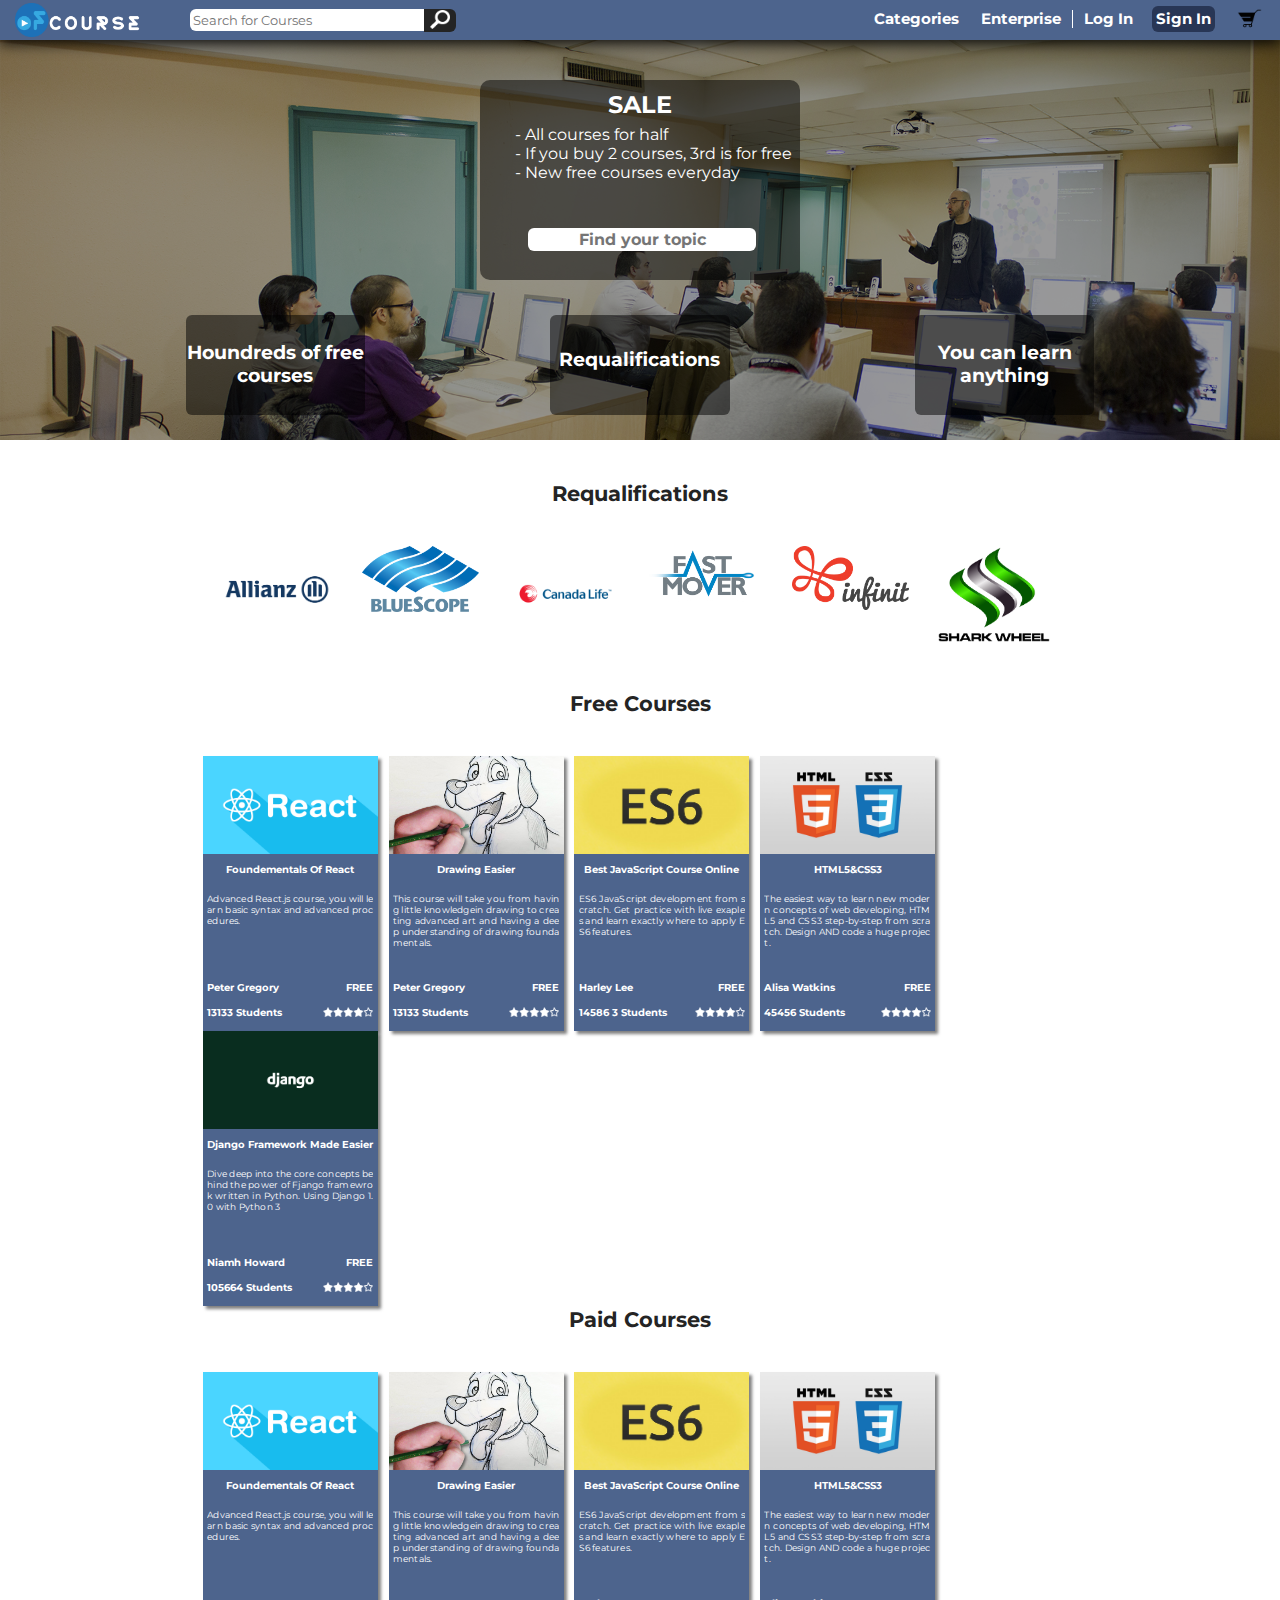
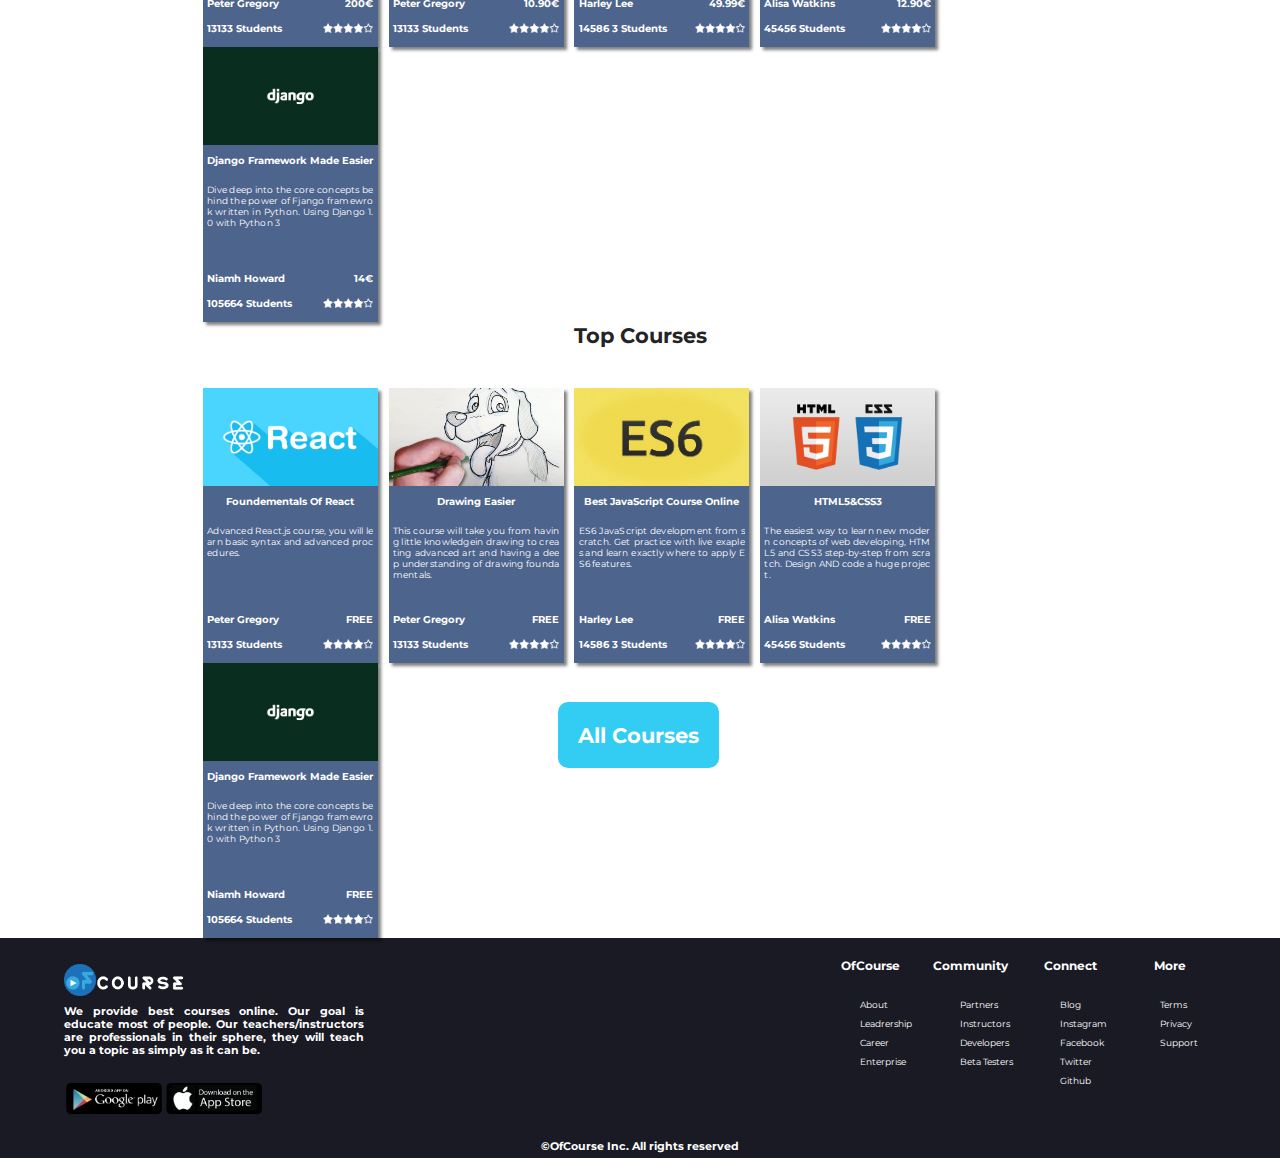
<file: index.html>
<!DOCTYPE html>
<html>
<head>
	<meta charset="utf-8">
	<meta http-equiv="X-UA-Compatible" content="IE=edge">
	<meta name="author" content="Pavol Halás">
	<title>OfCourse</title>
	<link href="https://fonts.googleapis.com/css?family=Montserrat:400,700&amp;subset=latin-ext" rel="stylesheet"> 
	<link rel="stylesheet" href="style.css">
	<link rel="icon" sizes="128x128" href="favicon.png">
</head>
<body>

	<div class="container">
		
		<nav>
			<img class="logo-top" src="logo.png" width="125" height="34" alt="Logo-top">

			<div class="search-bar">
				<input type="text" placeholder="Search for Courses">
				
				<button id="search" onclick=""> <img src="img/magnifying-glass.png" width="20px" alt="Search icon"> </button> 
				
			</div>

			<div class="login">
				<ul>
					<li style="margin-top: 6px; margin-right: 15px;"> <a href="#"> <img src="img/cart.png" width="25px" alt="Shopping cart"> </a> </li>
					<li> <a href="#"><span class="sign-in">Sign In </span> </a> </li>
					<li> <a href="#"> Log In </a> </li>
					<li> <a href="#"> Enterprise </a> </li>
					<li> <a href="categories.html"> Categories </a> </li>
				</ul>
			</div>		
		</nav>

		<div class="background-wrapper">
			<div class="sale">
				<p>SALE</p>
				<ul>
					<li>All courses for half</li>
					<li>If you buy 2 courses, 3rd is for free</li>
					<li>New free courses everyday</li>
				</ul>
				<input type="text" placeholder="Find your topic">
			</div>

			<div class="advertisement">
				<div class="ad">
					<p>Houndreds of free courses</p>
				</div>

				<div class="ad">
					<p style="margin-top: 33px;">Requalifications</p>
				</div>

				<div class="ad">
					<p>You can learn anything</p>
				</div>
			</div>
		</div>

		<section>
		
			<div class="requalifications">
				<h1>Requalifications</h1>
				<img src="companies/allianz.png" alt="allianz">
				<img src="companies/bluescope.png" alt="bluescope">
				<img src="companies/canada.png" alt="canada life">
				<img src="companies/fastmover.png" alt="fast mover">
				<img src="companies/infitnit.png" alt="infinit">
				<img src="companies/shark.png" alt="shark wheel">
			</div>

			<div class="free-courses">
				<h1>Free Courses</h1>
				<div class="box">
					<img src="img/courses/react-logo.png" alt="react-logo">
					<h6>Foundementals of React</h6>
					<p>Advanced React.js course, you will learn basic syntax and advanced procedures.</p>
					<div class="atributes">
						<h6 style="float:left; width: 60%; text-align: left;">Peter Gregory</h6>
						<h6 style="float:right; width: 40%; text-align: right;">FREE</h6>
						<h6 style=" position: relative; display: inline; left: 0;  text-align: left; clear:both; ">13133 students</h6>
						<img src="img/hviezdy.png" alt="Hviezdičky, čo sa majú generovať podľa toho, ako užívateľ ohodntí kurz, ale ja som lenivý a kopnem tam len obrázok a budem sa hrať, že sa kurz užívateľovi páčil.">
						
					</div>
				</div>
				
				<div class="box">
					<img src="img/courses/drawing-logo.jpg" alt="react-logo">
					<h6>Drawing easier</h6>
					<p>This course will take you from having little knowledgein drawing to creating advanced art and having a deep understanding of drawing foundamentals.</p>
					<div class="atributes">
						<h6 style="float:left; width: 60%; text-align: left;">Peter Gregory</h6>
						<h6 style="float:right; width: 40%; text-align: right;">FREE</h6>
						<h6 style=" position: relative; display: inline; left: 0;   text-align: left; clear:both; ">13133 students</h6>
						<img src="img/hviezdy.png" alt="Hviezdičky, čo sa majú generovať podľa toho, ako užívateľ ohodntí kurz, ale ja som lenivý a kopnem tam len obrázok a budem sa hrať, že sa kurz užívateľovi páčil.">
						
					</div>

				</div>

				<div class="box">
					<img src="img/courses/es6-logo.jpg" alt="react-logo">
					<h6>Best JavaScript course online</h6>
					<p>ES6 JavaScript development from scratch. Get practice with live exaples and learn exactly where to apply ES6 features.</p>
					<div class="atributes">
						<h6 style="float:left; width: 60%; text-align: left;">Harley Lee</h6>
						<h6 style="float:right; width: 40%; text-align: right;">FREE</h6>
						<h6 style=" position: relative; display: inline; left: 0; text-align: left; clear:both; ">14586 3 students</h6>
						<img src="img/hviezdy.png" alt="Hviezdičky, čo sa majú generovať podľa toho, ako užívateľ ohodntí kurz, ale ja som lenivý a kopnem tam len obrázok a budem sa hrať, že sa kurz užívateľovi páčil.">
						
					</div>

				</div>

				<div class="box">
					<img src="img/courses/html-css-logo.jpg" alt="react-logo">
					<h6>HTML5&CSS3</h6> 
					<p>The easiest way to learn new modern concepts of web developing, HTML5 and CSS3 step-by-step from scratch. Design AND code a huge project.</p>
					<div class="atributes">
						<h6 style="float:left; width: 60%; text-align: left;">Alisa Watkins</h6>
						<h6 style="float:right; width: 40%; text-align: right;">FREE</h6>
						<h6 style=" position: relative; display: inline; left: 0; text-align: left; clear:both; ">45456 students</h6>
						<img src="img/hviezdy.png" alt="Hviezdičky, čo sa majú generovať podľa toho, ako užívateľ ohodntí kurz, ale ja som lenivý a kopnem tam len obrázok a budem sa hrať, že sa kurz užívateľovi páčil.">
						
					</div>

				</div>

				<div class="box">
					<img src="img/courses/django-logo.jpg" alt="react-logo">
					<h6>Django Framework made easier</h6>
					<p>Dive deep into the core concepts behind the power of Fjango framewrok written in Python. Using Django 1.0 with Python 3</p>
					<div class="atributes">
						<h6 style="float:left; width: 60%; text-align: left;">Niamh Howard</h6>
						<h6 style="float:right; width: 40%; text-align: right;">FREE</h6>
						<h6 style=" position: relative; display: inline; left: 0;  text-align: left; clear:both; ">105664 students</h6>
						<img src="img/hviezdy.png" alt="Hviezdičky, čo sa majú generovať podľa toho, ako užívateľ ohodntí kurz, ale ja som lenivý a kopnem tam len obrázok a budem sa hrať že sa kurz užívateľovi páčil.">
						
					</div>

				</div>
				
			</div>

			<div class="paid-courses">
				<h1>Paid Courses</h1>
				<div class="box">
					<img src="img/courses/react-logo.png" alt="react-logo">
					<h6>Foundementals of React</h6>
					<p>Advanced React.js course, you will learn basic syntax and advanced procedures.</p>
					<div class="atributes">
						<h6 style="float:left; width: 60%; text-align: left;">Peter Gregory</h6>
						<h6 style="float:right; width: 40%; text-align: right;">200€</h6>
						<h6 style=" position: relative; display: inline; left: 0; text-align: left; clear:both; ">13133 students</h6>
						<img src="img/hviezdy.png" alt="Hviezdičky, čo sa majú generovať podľa toho, ako užívateľ ohodntí kurz, ale ja som lenivý a kopnem tam len obrázok a budem sa hrať, že sa kurz užívateľovi páčil.">
						
					</div>
				</div>
				
				<div class="box">
					<img src="img/courses/drawing-logo.jpg" alt="react-logo">
					<h6>Drawing easier</h6>
					<p>This course will take you from having little knowledgein drawing to creating advanced art and having a deep understanding of drawing foundamentals.</p>
					<div class="atributes">
						<h6 style="float:left; width: 60%; text-align: left;">Peter Gregory</h6>
						<h6 style="float:right; width: 40%; text-align: right;">10.90€</h6>
						<h6 style=" position: relative; display: inline; left: 0;  text-align: left; clear:both; ">13133 students</h6>
						<img src="img/hviezdy.png" alt="Hviezdičky, čo sa majú generovať podľa toho, ako užívateľ ohodntí kurz, ale ja som lenivý a kopnem tam len obrázok a budem sa hrať, že sa kurz užívateľovi páčil.">
						
					</div>

				</div>

				<div class="box">
					<img src="img/courses/es6-logo.jpg" alt="react-logo">
					<h6>Best JavaScript course online</h6>
					<p>ES6 JavaScript development from scratch. Get practice with live exaples and learn exactly where to apply ES6 features.</p>
					<div class="atributes">
						<h6 style="float:left; width: 60%; text-align: left;">Harley Lee</h6>
						<h6 style="float:right; width: 40%; text-align: right;">49.99€</h6>
						<h6 style=" position: relative; display: inline; left: 0; text-align: left; clear:both; ">14586 3 students</h6>
						<img src="img/hviezdy.png" alt="Hviezdičky, čo sa majú generovať podľa toho, ako užívateľ ohodntí kurz, ale ja som lenivý a kopnem tam len obrázok a budem sa hrať, že sa kurz užívateľovi páčil.">
						
					</div>

				</div>

				<div class="box">
					<img src="img/courses/html-css-logo.jpg" alt="react-logo">
					<h6>HTML5&CSS3</h6> 
					<p>The easiest way to learn new modern concepts of web developing, HTML5 and CSS3 step-by-step from scratch. Design AND code a huge project.</p>
					<div class="atributes">
						<h6 style="float:left; width: 60%; text-align: left;">Alisa Watkins</h6>
						<h6 style="float:right; width: 40%; text-align: right;">12.90€</h6>
						<h6 style=" position: relative; display: inline; left: 0; text-align: left; clear:both; ">45456 students</h6>
						<img src="img/hviezdy.png" alt="Hviezdičky, čo sa majú generovať podľa toho, ako užívateľ ohodntí kurz, ale ja som lenivý a kopnem tam len obrázok a budem sa hrať, že sa kurz užívateľovi páčil.">
						
					</div>

				</div>

				<div class="box">
					<img src="img/courses/django-logo.jpg" alt="react-logo">
					<h6>Django Framework made easier</h6>
					<p>Dive deep into the core concepts behind the power of Fjango framewrok written in Python. Using Django 1.0 with Python 3</p>
					<div class="atributes">
						<h6 style="float:left; width: 60%; text-align: left;">Niamh Howard</h6>
						<h6 style="float:right; width: 40%; text-align: right;">14€</h6>
						<h6 style=" position: relative; display: inline; left: 0;  text-align: left; clear:both; ">105664 students</h6>
						<img src="img/hviezdy.png" alt="Hviezdičky, čo sa majú generovať podľa toho, ako užívateľ ohodntí kurz, ale ja som lenivý a kopnem tam len obrázok a budem sa hrať že sa kurz užívateľovi páčil.">
						
					</div>

				</div>
			</div>

			<div class="top-courses">
				<h1>Top courses</h1>
				<div class="box">
					<img src="img/courses/react-logo.png" alt="react-logo">
					<h6>Foundementals of React</h6>
					<p>Advanced React.js course, you will learn basic syntax and advanced procedures.</p>
					<div class="atributes">
						<h6 style="float:left; width: 60%; text-align: left;">Peter Gregory</h6>
						<h6 style="float:right; width: 40%; text-align: right;">FREE</h6>
						<h6 style=" position: relative; display: inline; left: 0;  text-align: left; clear:both; ">13133 students</h6>
						<img src="img/hviezdy.png" alt="Hviezdičky, čo sa majú generovať podľa toho, ako užívateľ ohodntí kurz, ale ja som lenivý a kopnem tam len obrázok a budem sa hrať, že sa kurz užívateľovi páčil.">
						
					</div>
				</div>
				
				<div class="box">
					<img src="img/courses/drawing-logo.jpg" alt="react-logo">
					<h6>Drawing easier</h6>
					<p>This course will take you from having little knowledgein drawing to creating advanced art and having a deep understanding of drawing foundamentals.</p>
					<div class="atributes">
						<h6 style="float:left; width: 60%; text-align: left;">Peter Gregory</h6>
						<h6 style="float:right; width: 40%; text-align: right;">FREE</h6>
						<h6 style=" position: relative; display: inline; left: 0;  text-align: left; clear:both; ">13133 students</h6>
						<img src="img/hviezdy.png" alt="Hviezdičky, čo sa majú generovať podľa toho, ako užívateľ ohodntí kurz, ale ja som lenivý a kopnem tam len obrázok a budem sa hrať, že sa kurz užívateľovi páčil.">
						
					</div>

				</div>

				<div class="box">
					<img src="img/courses/es6-logo.jpg" alt="react-logo">
					<h6>Best JavaScript course online</h6>
					<p>ES6 JavaScript development from scratch. Get practice with live exaples and learn exactly where to apply ES6 features.</p>
					<div class="atributes">
						<h6 style="float:left; width: 60%; text-align: left;">Harley Lee</h6>
						<h6 style="float:right; width: 40%; text-align: right;">FREE</h6>
						<h6 style=" position: relative; display: inline; left: 0;  text-align: left; clear:both; ">14586 3 students</h6>
						<img src="img/hviezdy.png" alt="Hviezdičky, čo sa majú generovať podľa toho, ako užívateľ ohodntí kurz, ale ja som lenivý a kopnem tam len obrázok a budem sa hrať, že sa kurz užívateľovi páčil.">
						
					</div>

				</div>

				<div class="box">
					<img src="img/courses/html-css-logo.jpg" alt="react-logo">
					<h6>HTML5&CSS3</h6> 
					<p>The easiest way to learn new modern concepts of web developing, HTML5 and CSS3 step-by-step from scratch. Design AND code a huge project.</p>
					<div class="atributes">
						<h6 style="float:left; width: 60%; text-align: left;">Alisa Watkins</h6>
						<h6 style="float:right; width: 40%; text-align: right;">FREE</h6>
						<h6 style=" position: relative; display: inline; left: 0;  text-align: left; clear:both; ">45456 students</h6>
						<img src="img/hviezdy.png" alt="Hviezdičky, čo sa majú generovať podľa toho, ako užívateľ ohodntí kurz, ale ja som lenivý a kopnem tam len obrázok a budem sa hrať, že sa kurz užívateľovi páčil.">
						
					</div>

				</div>

				<div class="box">
					<img src="img/courses/django-logo.jpg" alt="react-logo">
					<h6>Django Framework made easier</h6>
					<p>Dive deep into the core concepts behind the power of Fjango framewrok written in Python. Using Django 1.0 with Python 3</p>
					<div class="atributes">
						<h6 style="float:left; width: 60%; text-align: left;">Niamh Howard</h6>
						<h6 style="float:right; width: 40%; text-align: right;">FREE</h6>
						<h6 style=" position: relative; display: inline; left: 0; text-align: left; clear:both; ">105664 students</h6>
						<img src="img/hviezdy.png" alt="Hviezdičky, čo sa majú generovať podľa toho, ako užívateľ ohodntí kurz, ale ja som lenivý a kopnem tam len obrázok a budem sa hrať že sa kurz užívateľovi páčil.">
						
					</div>

				</div>

			</div>
			<div class="courses-button-wrapper">
				<a class="courses-button" href="#">All Courses</a>
			</div>
		</section>

		<footer>
			<div class="about">
				<img src="logo.png" alt="Logo footer">
				<p>We provide best courses online. Our goal is educate most of people. Our teachers/instructors are professionals in their sphere, they will teach you a topic as simply as it can be. </p>
				<div class="stores">
					<a href="#">
						<img src="img/google_play.png" alt="Google play icon">				
					</a>

					<a href="#">
						<img src="img/apple_store.png" alt="Apple store icon">
					</a>	
				</div>
				
			</div>


			<div class="links">
				<div class="link-wrapper">
				<h5>OfCourse</h5>
				
					<ul>
						<li><a href="">About</a></li>
						<li><a href="">Leadrership</a></li>
						<li><a href="">Career</a></li>
						<li><a href="">Enterprise</a></li>
					</ul>
				</div>

				<div class="link-wrapper">
					<h5>Community</h5>
					
					<ul>
						<li><a href="">Partners</a></li>
						<li><a href="">Instructors</a></li>
						<li><a href="">Developers</a></li>
						<li><a href="">Beta Testers</a></li>
					</ul>
				</div>

				<div class="link-wrapper">
					<h5>Connect</h5>

					<ul>
						<li><a href="">Blog</a></li>
						<li><a href="">Instagram</a></li>
						<li><a href="">Facebook</a></li>
						<li><a href="">Twitter</a></li>
						<li><a href="www.github.com/halaspavol">Github</a></li>
					</ul>
				</div>

				<div class="link-wrapper">
					<h5>More</h5>
					
					<ul>
						<li><a href="">Terms</a></li>
						<li><a href="">Privacy</a></li>
						<li><a href="">Support</a></li>
					</ul>
				</div>
			</div>	

			<p>©OfCourse Inc. All rights reserved</p>

		</footer>

	</div>	
	


	<script type="text/javascript">
		
	</script>
</body>
</html>
</file>
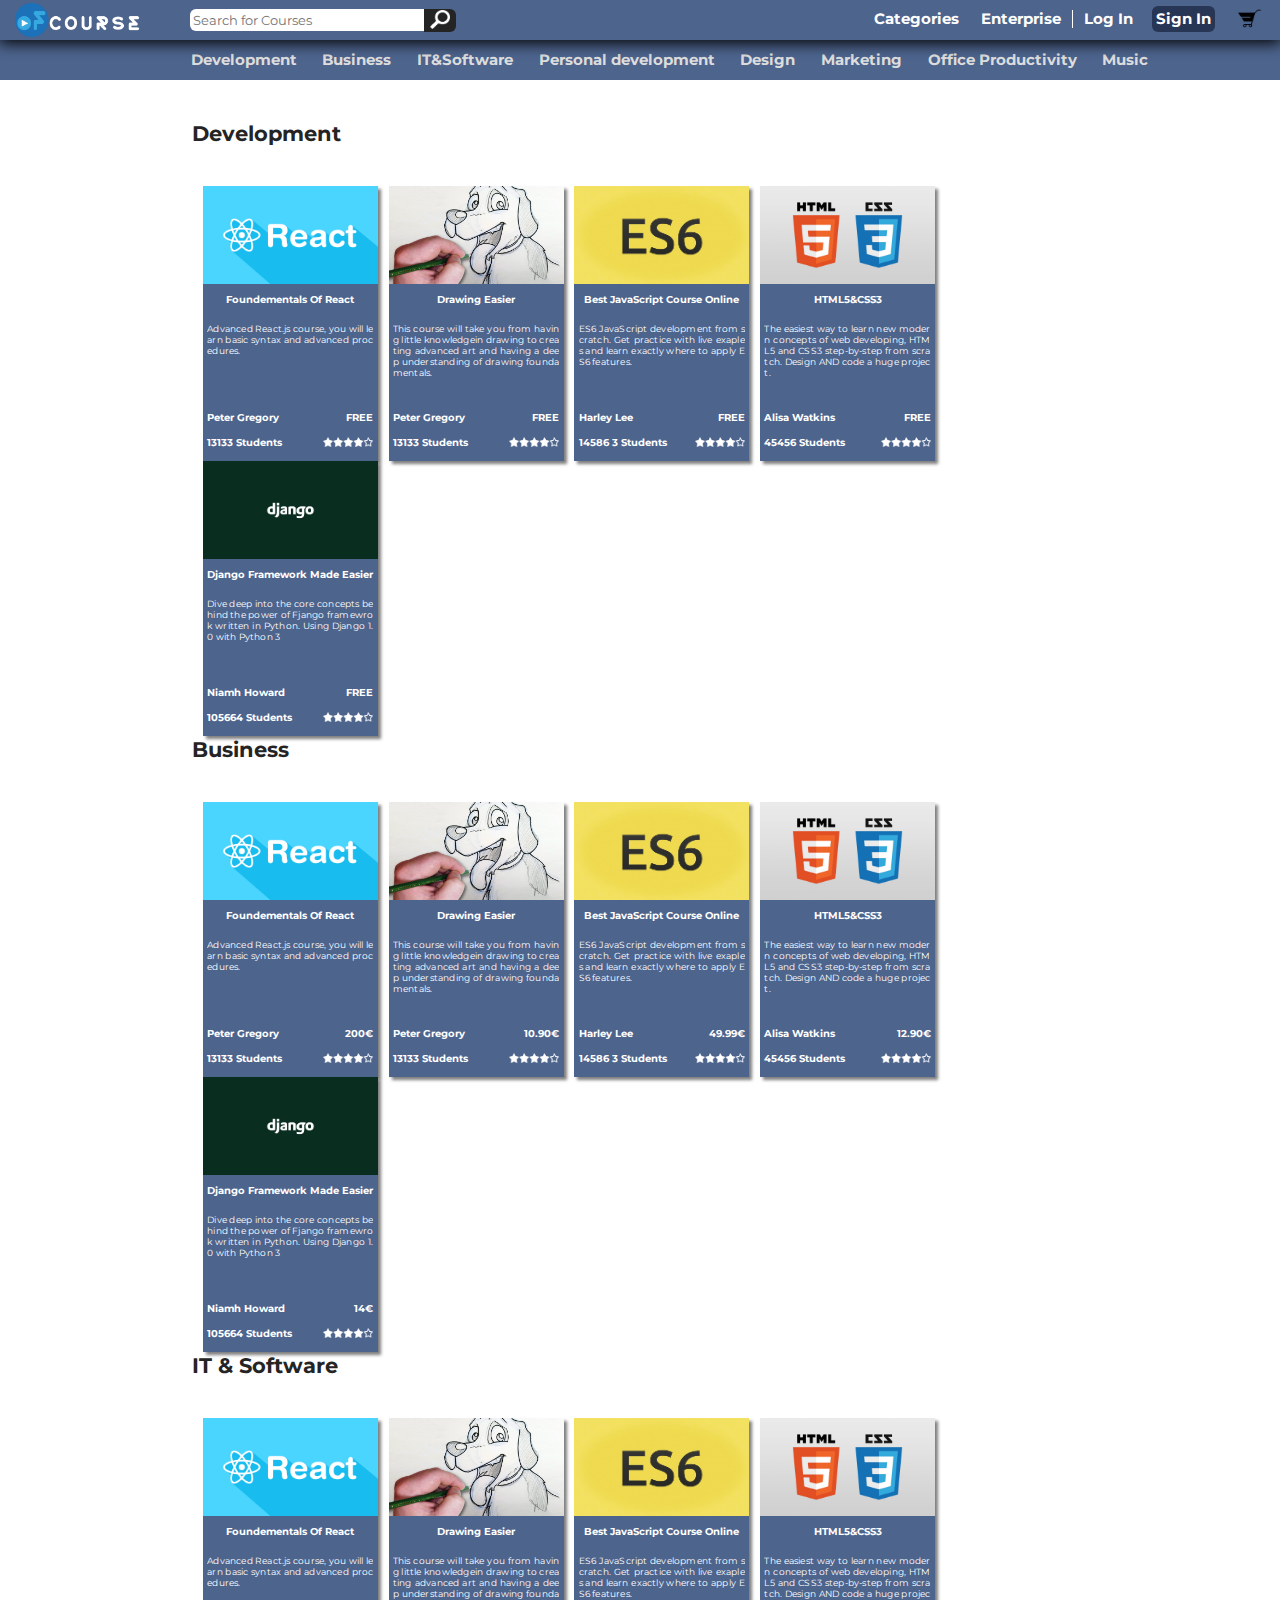
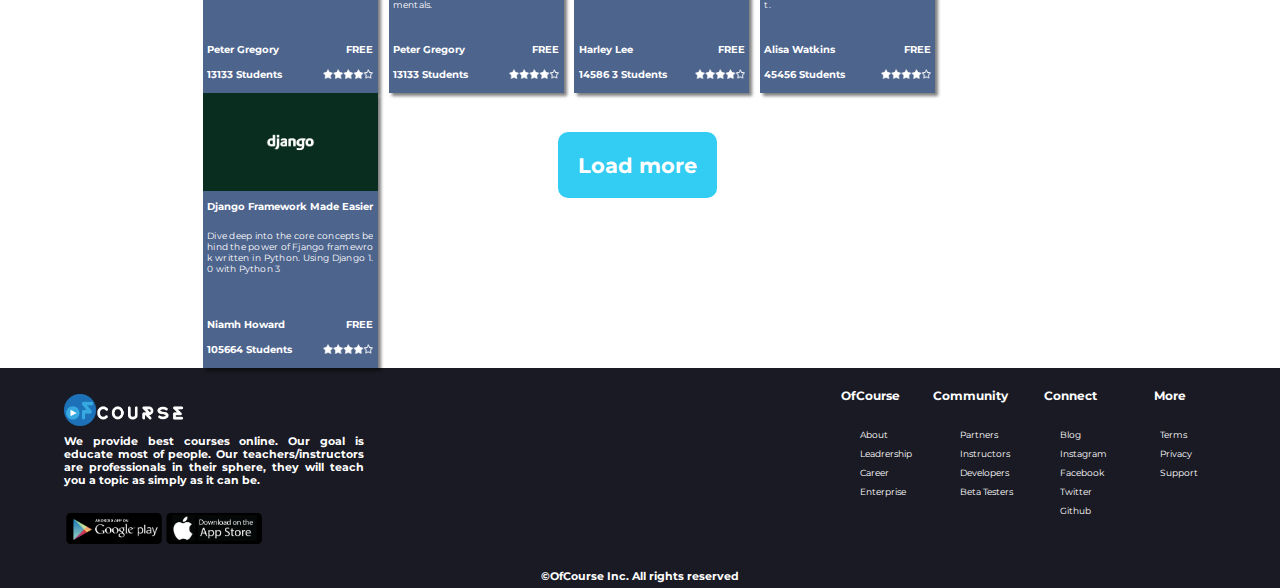
<file: categories.html>
<!DOCTYPE html>
<html>
<head>
	<meta charset="utf-8">
	<meta http-equiv="X-UA-Compatible" content="IE=edge">
	<title>OfCourse | Categories</title>
	<link href="https://fonts.googleapis.com/css?family=Montserrat:400,700&amp;subset=latin-ext" rel="stylesheet"> 
	<link rel="stylesheet" href="style.css">
	<link rel="icon" sizes="128x128" href="favicon.png">
</head>
<body>

	<div class="container">
		
		<nav>
			<a href="index.html">
				<img class="logo-top" src="logo.png" width="125" height="34" alt="Logo-top">
			</a>
			<div class="search-bar">
				<input type="text" placeholder="Search for Courses">
				
				<button id="search"> <img src="img/magnifying-glass.png" width="20" alt="Search icon"> </button> 
				
			</div>

			<div class="login">
				<ul>
					<li style="margin-top: 6px;margin-right: 15px;"> <a class="no-hover" href="#"> <img src="img/cart.png" width="25" alt="Shopping cart"> </a> </li>
					<li> <a href="#"><span class="sign-in">Sign In </span> </a> </li>
					<li> <a href="#"> Log In </a> </li>
					<li> <a href="#"> Enterprise </a> </li>
					<li> <a href="categories.html"> Categories </a> </li>
				</ul>
			</div>		
		</nav>
		
		<div class="categories-bg">
			<div class="categories">
				<ul>
					<li><a href="">Development</a></li>
					<li><a href="">Business</a></li>
					<li><a href="">IT&Software</a></li>
					<li><a href="">Personal development</a></li>
					<li><a href="">Design</a></li>
					<li><a href="">Marketing</a></li>
					<li><a href="">Office Productivity</a></li>
					<li><a href="">Music</a></li>
				</ul>


			</div>
		</div>

		<section>
		
			<div class="categories-content">
				<h1>Development</h1>
				<div class="box">
					<img src="img/courses/react-logo.png" alt="react-logo">
					<h6>Foundementals of React</h6>
					<p>Advanced React.js course, you will learn basic syntax and advanced procedures.</p>
					<div class="atributes">
						<h6 style="float:left; width: 60%; text-align: left;">Peter Gregory</h6>
						<h6 style="float:right; width: 40%; text-align: right;">FREE</h6>
						<h6 style=" position: relative; display: inline; left: 0; text-align: left; clear:both; ">13133 students</h6>
						<img src="img/hviezdy.png" alt="Hviezdičky, čo sa majú generovať podľa toho, ako užívateľ ohodntí kurz, ale ja som lenivý a kopnem tam len obrázok a budem sa hrať, že sa kurz užívateľovi páčil.">
						
					</div>
				</div>
				
				<div class="box">
					<img src="img/courses/drawing-logo.jpg" alt="react-logo">
					<h6>Drawing easier</h6>
					<p>This course will take you from having little knowledgein drawing to creating advanced art and having a deep understanding of drawing foundamentals.</p>
					<div class="atributes">
						<h6 style="float:left; width: 60%; text-align: left;">Peter Gregory</h6>
						<h6 style="float:right; width: 40%; text-align: right;">FREE</h6>
						<h6 style=" position: relative; display: inline; left: 0; text-align: left; clear:both; ">13133 students</h6>
						<img src="img/hviezdy.png" alt="Hviezdičky, čo sa majú generovať podľa toho, ako užívateľ ohodntí kurz, ale ja som lenivý a kopnem tam len obrázok a budem sa hrať, že sa kurz užívateľovi páčil.">
						
					</div>

				</div>

				<div class="box">
					<img src="img/courses/es6-logo.jpg" alt="react-logo">
					<h6>Best JavaScript course online</h6>
					<p>ES6 JavaScript development from scratch. Get practice with live exaples and learn exactly where to apply ES6 features.</p>
					<div class="atributes">
						<h6 style="float:left; width: 60%; text-align: left;">Harley Lee</h6>
						<h6 style="float:right; width: 40%; text-align: right;">FREE</h6>
						<h6 style=" position: relative; display: inline; left: 0; text-align: left; clear:both; ">14586 3 students</h6>
						<img src="img/hviezdy.png" alt="Hviezdičky, čo sa majú generovať podľa toho, ako užívateľ ohodntí kurz, ale ja som lenivý a kopnem tam len obrázok a budem sa hrať, že sa kurz užívateľovi páčil.">
						
					</div>

				</div>

				<div class="box">
					<img src="img/courses/html-css-logo.jpg" alt="react-logo">
					<h6>HTML5&CSS3</h6> 
					<p>The easiest way to learn new modern concepts of web developing, HTML5 and CSS3 step-by-step from scratch. Design AND code a huge project.</p>
					<div class="atributes">
						<h6 style="float:left; width: 60%; text-align: left;">Alisa Watkins</h6>
						<h6 style="float:right; width: 40%; text-align: right;">FREE</h6>
						<h6 style=" position: relative; display: inline; left: 0; text-align: left; clear:both; ">45456 students</h6>
						<img src="img/hviezdy.png" alt="Hviezdičky, čo sa majú generovať podľa toho, ako užívateľ ohodntí kurz, ale ja som lenivý a kopnem tam len obrázok a budem sa hrať, že sa kurz užívateľovi páčil.">
						
					</div>

				</div>

				<div class="box">
					<img src="img/courses/django-logo.jpg" alt="react-logo">
					<h6>Django Framework made easier</h6>
					<p>Dive deep into the core concepts behind the power of Fjango framewrok written in Python. Using Django 1.0 with Python 3</p>
					<div class="atributes">
						<h6 style="float:left; width: 60%; text-align: left;">Niamh Howard</h6>
						<h6 style="float:right; width: 40%; text-align: right;">FREE</h6>
						<h6 style=" position: relative; display: inline; left: 0; text-align: left; clear:both; ">105664 students</h6>
						<img src="img/hviezdy.png" alt="Hviezdičky, čo sa majú generovať podľa toho, ako užívateľ ohodntí kurz, ale ja som lenivý a kopnem tam len obrázok a budem sa hrať že sa kurz užívateľovi páčil.">
						
					</div>

				</div>
				
			</div>

			<div class="categories-content">
				<h1>Business</h1>
				<div class="box">
					<img src="img/courses/react-logo.png" alt="react-logo">
					<h6>Foundementals of React</h6>
					<p>Advanced React.js course, you will learn basic syntax and advanced procedures.</p>
					<div class="atributes">
						<h6 style="float:left; width: 60%; text-align: left;">Peter Gregory</h6>
						<h6 style="float:right; width: 40%; text-align: right;">200€</h6>
						<h6 style=" position: relative; display: inline; left: 0; text-align: left; clear:both; ">13133 students</h6>
						<img src="img/hviezdy.png" alt="Hviezdičky, čo sa majú generovať podľa toho, ako užívateľ ohodntí kurz, ale ja som lenivý a kopnem tam len obrázok a budem sa hrať, že sa kurz užívateľovi páčil.">
						
					</div>
				</div>
				
				<div class="box">
					<img src="img/courses/drawing-logo.jpg" alt="react-logo">
					<h6>Drawing easier</h6>
					<p>This course will take you from having little knowledgein drawing to creating advanced art and having a deep understanding of drawing foundamentals.</p>
					<div class="atributes">
						<h6 style="float:left; width: 60%; text-align: left;">Peter Gregory</h6>
						<h6 style="float:right; width: 40%; text-align: right;">10.90€</h6>
						<h6 style=" position: relative; display: inline; left: 0; text-align: left; clear:both; ">13133 students</h6>
						<img src="img/hviezdy.png" alt="Hviezdičky, čo sa majú generovať podľa toho, ako užívateľ ohodntí kurz, ale ja som lenivý a kopnem tam len obrázok a budem sa hrať, že sa kurz užívateľovi páčil.">
						
					</div>

				</div>

				<div class="box">
					<img src="img/courses/es6-logo.jpg" alt="react-logo">
					<h6>Best JavaScript course online</h6>
					<p>ES6 JavaScript development from scratch. Get practice with live exaples and learn exactly where to apply ES6 features.</p>
					<div class="atributes">
						<h6 style="float:left; width: 60%; text-align: left;">Harley Lee</h6>
						<h6 style="float:right; width: 40%; text-align: right;">49.99€</h6>
						<h6 style=" position: relative; display: inline; left: 0; text-align: left; clear:both; ">14586 3 students</h6>
						<img src="img/hviezdy.png" alt="Hviezdičky, čo sa majú generovať podľa toho, ako užívateľ ohodntí kurz, ale ja som lenivý a kopnem tam len obrázok a budem sa hrať, že sa kurz užívateľovi páčil.">
						
					</div>

				</div>

				<div class="box">
					<img src="img/courses/html-css-logo.jpg" alt="react-logo">
					<h6>HTML5&CSS3</h6> 
					<p>The easiest way to learn new modern concepts of web developing, HTML5 and CSS3 step-by-step from scratch. Design AND code a huge project.</p>
					<div class="atributes">
						<h6 style="float:left; width: 60%; text-align: left;">Alisa Watkins</h6>
						<h6 style="float:right; width: 40%; text-align: right;">12.90€</h6>
						<h6 style=" position: relative; display: inline; left: 0; text-align: left; clear:both; ">45456 students</h6>
						<img src="img/hviezdy.png" alt="Hviezdičky, čo sa majú generovať podľa toho, ako užívateľ ohodntí kurz, ale ja som lenivý a kopnem tam len obrázok a budem sa hrať, že sa kurz užívateľovi páčil.">
						
					</div>

				</div>

				<div class="box">
					<img src="img/courses/django-logo.jpg" alt="react-logo">
					<h6>Django Framework made easier</h6>
					<p>Dive deep into the core concepts behind the power of Fjango framewrok written in Python. Using Django 1.0 with Python 3</p>
					<div class="atributes">
						<h6 style="float:left; width: 60%; text-align: left;">Niamh Howard</h6>
						<h6 style="float:right; width: 40%; text-align: right;">14€</h6>
						<h6 style=" position: relative; display: inline; left: 0; text-align: left; clear:both; ">105664 students</h6>
						<img src="img/hviezdy.png" alt="Hviezdičky, čo sa majú generovať podľa toho, ako užívateľ ohodntí kurz, ale ja som lenivý a kopnem tam len obrázok a budem sa hrať že sa kurz užívateľovi páčil.">
						
					</div>

				</div>
			</div>

			<div class="categories-content">
				<h1>IT & Software</h1>
				<div class="box">
					<img src="img/courses/react-logo.png" alt="react-logo">
					<h6>Foundementals of React</h6>
					<p>Advanced React.js course, you will learn basic syntax and advanced procedures.</p>
					<div class="atributes">
						<h6 style="float:left; width: 60%; text-align: left;">Peter Gregory</h6>
						<h6 style="float:right; width: 40%; text-align: right;">FREE</h6>
						<h6 style=" position: relative; display: inline; left: 0; text-align: left; clear:both; ">13133 students</h6>
						<img src="img/hviezdy.png" alt="Hviezdičky, čo sa majú generovať podľa toho, ako užívateľ ohodntí kurz, ale ja som lenivý a kopnem tam len obrázok a budem sa hrať, že sa kurz užívateľovi páčil.">
						
					</div>
				</div>
				
				<div class="box">
					<img src="img/courses/drawing-logo.jpg" alt="react-logo">
					<h6>Drawing easier</h6>
					<p>This course will take you from having little knowledgein drawing to creating advanced art and having a deep understanding of drawing foundamentals.</p>
					<div class="atributes">
						<h6 style="float:left; width: 60%; text-align: left;">Peter Gregory</h6>
						<h6 style="float:right; width: 40%; text-align: right;">FREE</h6>
						<h6 style=" position: relative; display: inline; left: 0; text-align: left; clear:both; ">13133 students</h6>
						<img src="img/hviezdy.png" alt="Hviezdičky, čo sa majú generovať podľa toho, ako užívateľ ohodntí kurz, ale ja som lenivý a kopnem tam len obrázok a budem sa hrať, že sa kurz užívateľovi páčil.">
						
					</div>

				</div>

				<div class="box">
					<img src="img/courses/es6-logo.jpg" alt="react-logo">
					<h6>Best JavaScript course online</h6>
					<p>ES6 JavaScript development from scratch. Get practice with live exaples and learn exactly where to apply ES6 features.</p>
					<div class="atributes">
						<h6 style="float:left; width: 60%; text-align: left;">Harley Lee</h6>
						<h6 style="float:right; width: 40%; text-align: right;">FREE</h6>
						<h6 style=" position: relative; display: inline; left: 0; text-align: left; clear:both; ">14586 3 students</h6>
						<img src="img/hviezdy.png" alt="Hviezdičky, čo sa majú generovať podľa toho, ako užívateľ ohodntí kurz, ale ja som lenivý a kopnem tam len obrázok a budem sa hrať, že sa kurz užívateľovi páčil.">
						
					</div>

				</div>

				<div class="box">
					<img src="img/courses/html-css-logo.jpg" alt="react-logo">
					<h6>HTML5&CSS3</h6> 
					<p>The easiest way to learn new modern concepts of web developing, HTML5 and CSS3 step-by-step from scratch. Design AND code a huge project.</p>
					<div class="atributes">
						<h6 style="float:left; width: 60%; text-align: left;">Alisa Watkins</h6>
						<h6 style="float:right; width: 40%; text-align: right;">FREE</h6>
						<h6 style=" position: relative; display: inline; left: 0; text-align: left; clear:both; ">45456 students</h6>
						<img src="img/hviezdy.png" alt="Hviezdičky, čo sa majú generovať podľa toho, ako užívateľ ohodntí kurz, ale ja som lenivý a kopnem tam len obrázok a budem sa hrať, že sa kurz užívateľovi páčil.">
						
					</div>

				</div>

				<div class="box">
					<img src="img/courses/django-logo.jpg" alt="react-logo">
					<h6>Django Framework made easier</h6>
					<p>Dive deep into the core concepts behind the power of Fjango framewrok written in Python. Using Django 1.0 with Python 3</p>
					<div class="atributes">
						<h6 style="float:left; width: 60%; text-align: left;">Niamh Howard</h6>
						<h6 style="float:right; width: 40%; text-align: right;">FREE</h6>
						<h6 style=" position: relative; display: inline; left: 0; text-align: left; clear:both; ">105664 students</h6>
						<img src="img/hviezdy.png" alt="Hviezdičky, čo sa majú generovať podľa toho, ako užívateľ ohodntí kurz, ale ja som lenivý a kopnem tam len obrázok a budem sa hrať že sa kurz užívateľovi páčil.">
						
					</div>

				</div>

			</div>
			<div class="courses-button-wrapper">
				<a class="courses-button" href="#">Load more</a>
			</div>
		</section>

		<footer>
			<div class="about">
				<img src="logo.png" alt="Logo footer">
				<p>We provide best courses online. Our goal is educate most of people. Our teachers/instructors are professionals in their sphere, they will teach you a topic as simply as it can be. </p>
				<div class="stores">
					<a href="#">
						<img src="img/google_play.png" alt="Google play icon">				
					</a>

					<a href="#">
						<img src="img/apple_store.png" alt="Apple store icon">
					</a>	
				</div>
				
			</div>


			<div class="links">
				<div class="link-wrapper">
				<h5>OfCourse</h5>
				
					<ul>
						<li><a href="">About</a></li>
						<li><a href="">Leadrership</a></li>
						<li><a href="">Career</a></li>
						<li><a href="">Enterprise</a></li>
					</ul>
				</div>

				<div class="link-wrapper">
					<h5>Community</h5>
					
					<ul>
						<li><a href="">Partners</a></li>
						<li><a href="">Instructors</a></li>
						<li><a href="">Developers</a></li>
						<li><a href="">Beta Testers</a></li>
					</ul>
				</div>

				<div class="link-wrapper">
					<h5>Connect</h5>

					<ul>
						<li><a href="">Blog</a></li>
						<li><a href="">Instagram</a></li>
						<li><a href="">Facebook</a></li>
						<li><a href="">Twitter</a></li>
						<li><a href="www.github.com/halaspavol">Github</a></li>
					</ul>
				</div>

				<div class="link-wrapper">
					<h5>More</h5>
					
					<ul>
						<li><a href="">Terms</a></li>
						<li><a href="">Privacy</a></li>
						<li><a href="">Support</a></li>
					</ul>
				</div>
			</div>	

			<p>©OfCourse Inc. All rights reserved</p>

		</footer>

	</div>	
	


	<script type="text/javascript">
		
	</script>
</body>
</html>
</file>
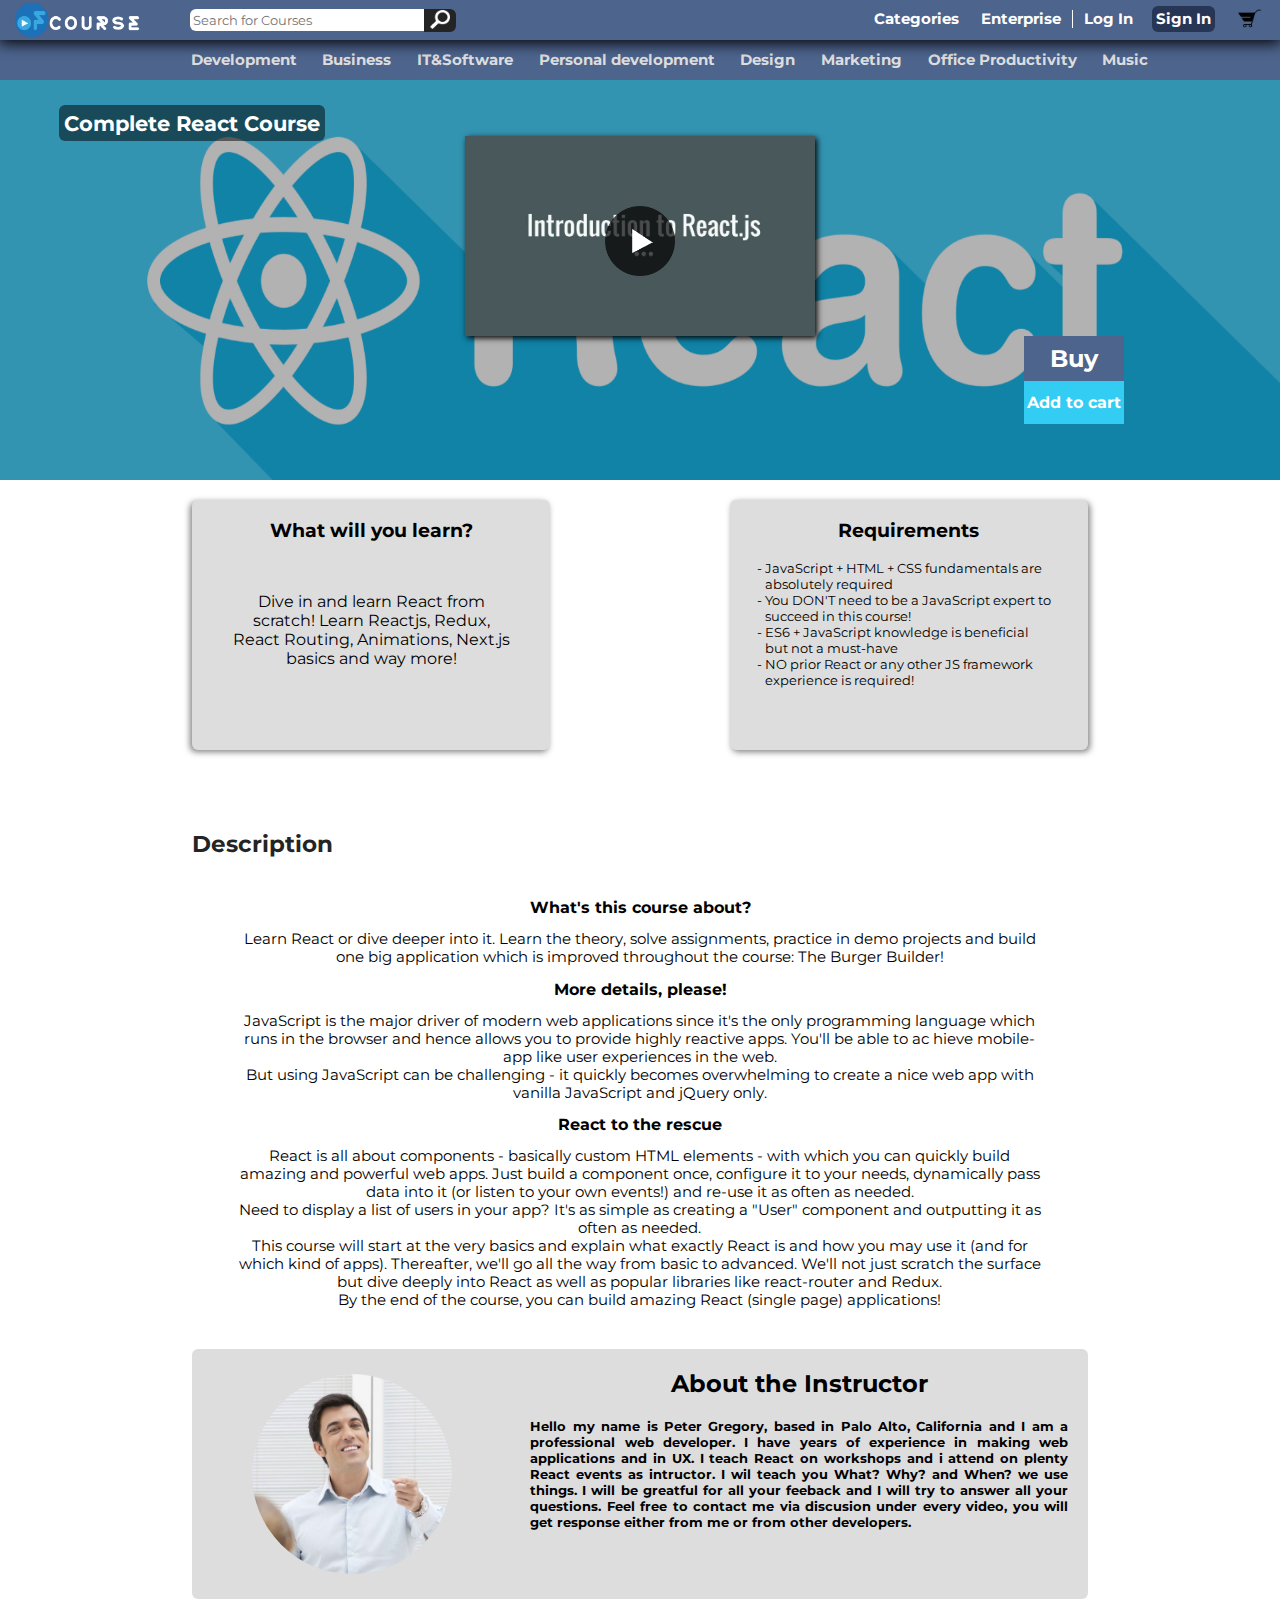
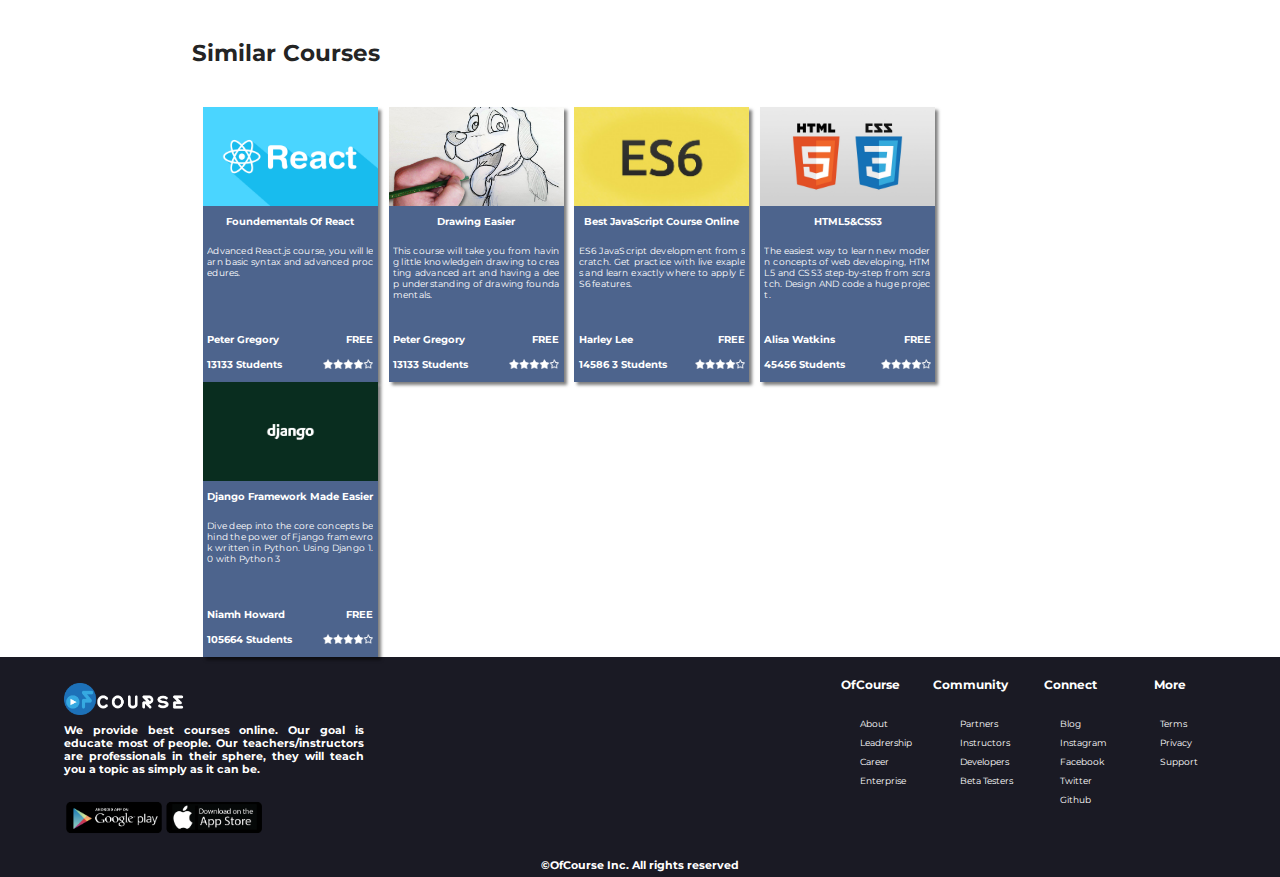
<file: course.html>
<!DOCTYPE html>
<html>
<head>
	<meta charset="utf-8">
	<meta http-equiv="X-UA-Compatible" content="IE=edge">
	<title>OfCourse | Categories</title>
	<link href="https://fonts.googleapis.com/css?family=Montserrat:400,700&amp;subset=latin-ext" rel="stylesheet"> 
	<link rel="stylesheet" href="style.css">
	<link rel="icon" sizes="128x128" href="favicon.png">
</head>
<body>

	<div class="container">
		
		<nav>
			<a href="index.html">
				<img class="logo-top" src="logo.png" width="125" height="34" alt="Logo-top">
			</a>
			<div class="search-bar">
				<input type="text" placeholder="Search for Courses">
				
				<button id="search"> <img src="img/magnifying-glass.png" width="20" alt="Search icon"> </button> 
				
			</div>

			<div class="login">
				<ul>
					<li style="margin-top: 6px;margin-right: 15px;"> <a class="no-hover" href="#"> <img src="img/cart.png" width="25" alt="Shopping cart"> </a> </li>
					<li> <a href="#"><span class="sign-in">Sign In </span> </a> </li>
					<li> <a href="#"> Log In </a> </li>
					<li> <a href="#"> Enterprise </a> </li>
					<li> <a href="categories.html"> Categories </a> </li>
				</ul>
			</div>		
		</nav>
		
		<div class="categories-bg">
			<div class="categories">
				<ul>
					<li><a href="">Development</a></li>
					<li><a href="">Business</a></li>
					<li><a href="">IT&Software</a></li>
					<li><a href="">Personal development</a></li>
					<li><a href="">Design</a></li>
					<li><a href="">Marketing</a></li>
					<li><a href="">Office Productivity</a></li>
					<li><a href="">Music</a></li>
				</ul>


			</div>
		</div>
		<div class="course-bg">
			<div class="bg-cover">
				<div class="course-bg-heading">
					
					<h1><span>Complete react course</span></h1> 
					
				</div>	
				<div class="course-bg-video">
					<img src="img/play button.png" alt="Play button">
				</div>
				<div class="course-bg-selling">
					<div class="buy headings"><h2>Buy</h2></div>
					<div class="add headings"><h2>Add to cart</h2></div>
				</div>
			</div>
		</div>

		
		<section>
			<div class="left-box">
				<h3>What will you learn?</h3>
				<p>Dive in and learn React from scratch! Learn Reactjs, Redux, React Routing, Animations, Next.js basics and way more!</p>
			</div>
			<div class="right-box">
				<h3>Requirements</h3>
				<ul>
					<li>JavaScript + HTML + CSS fundamentals are absolutely required</li>
					<li>You DON'T need to be a JavaScript expert to succeed in this course!</li>
					<li>ES6 + JavaScript knowledge is beneficial but not a must-have</li>
					<li>NO prior React or any other JS framework experience is required!</li>
					
				</ul>
			</div>
			<div class="description">
				<h1>Description</h1>
				<h2>What's this course about?</h2>
				<p>Learn React or dive deeper into it. Learn the theory, solve assignments, practice in demo projects and build one big application
				which is improved throughout the course: The Burger Builder!</p>
				<h2>More details, please!</h2>
				<p>JavaScript is the major driver of modern web applications since it's the only programming language which runs in the browser
				and hence allows you to provide highly reactive apps. You'll be able to ac hieve mobile-app like user experiences in the
				web.</p>
				<p>But using JavaScript can be challenging - it quickly becomes overwhelming to create a nice web app with vanilla JavaScript
				and jQuery only.</p>
				<h2>React to the rescue</h2>
				<p>React is all about components - basically custom HTML elements - with which you can quickly build amazing and powerful web
				apps. Just build a component once, configure it to your needs, dynamically pass data into it (or listen to your own events!)
				and re-use it as often as needed.</p>
				<p>Need to display a list of users in your app? It's as simple as creating a "User" component and outputting it as often as
				needed.</p>
				<p>This course will start at the very basics and explain what exactly React is and how you may use it (and for which kind of
				apps). Thereafter, we'll go all the way from basic to advanced. We'll not just scratch the surface but dive deeply into React
				as well as popular libraries like react-router and Redux.</p>
				<p>By the end of the course, you can build amazing React (single page) applications!</p>
			</div>

			<div class="instructor">
				<div class="instructor-img">
					<img src="img/instructor.jpg" alt="Instructor">
				</div>

				<div class="instructor-about">
					<h2>About the Instructor</h2>
					<p>Hello my name is Peter Gregory, based in Palo Alto, California and I am a professional web developer. I have years of experience
					in making web applications and in UX. I teach React on workshops and i attend on plenty React events as intructor. I wil
					teach you What? Why? and When? we use things. I will be greatful for all your feeback and I will try to answer all your questions.
					Feel free to contact me via discusion under every video, you will get response either from me or from other developers.</p>
				</div>
			</div>
			
			<div class="similar">
				<h1>Similar Courses</h1>
				<div class="box">
					<img src="img/courses/react-logo.png" alt="react-logo">
					<h6>Foundementals of React</h6>
					<p>Advanced React.js course, you will learn basic syntax and advanced procedures.</p>
					<div class="atributes">
						<h6 style="float:left; width: 60%; text-align: left;">Peter Gregory</h6>
						<h6 style="float:right; width: 40%; text-align: right;">FREE</h6>
						<h6 style=" position: relative; display: inline; left: 0;  text-align: left; clear:both; ">13133 students</h6>
						<img src="img/hviezdy.png" alt="Hviezdičky, čo sa majú generovať podľa toho, ako užívateľ ohodntí kurz, ale ja som lenivý a kopnem tam len obrázok a budem sa hrať, že sa kurz užívateľovi páčil.">
				
					</div>
				</div>
			
				<div class="box">
					<img src="img/courses/drawing-logo.jpg" alt="react-logo">
					<h6>Drawing easier</h6>
					<p>This course will take you from having little knowledgein drawing to creating advanced art and having a deep understanding
						of drawing foundamentals.</p>
					<div class="atributes">
						<h6 style="float:left; width: 60%; text-align: left;">Peter Gregory</h6>
						<h6 style="float:right; width: 40%; text-align: right;">FREE</h6>
						<h6 style=" position: relative; display: inline; left: 0;  text-align: left; clear:both; ">13133 students</h6>
						<img src="img/hviezdy.png" alt="Hviezdičky, čo sa majú generovať podľa toho, ako užívateľ ohodntí kurz, ale ja som lenivý a kopnem tam len obrázok a budem sa hrať, že sa kurz užívateľovi páčil.">
				
					</div>
				
				</div>
				
				<div class="box">
					<img src="img/courses/es6-logo.jpg" alt="react-logo">
					<h6>Best JavaScript course online</h6>
					<p>ES6 JavaScript development from scratch. Get practice with live exaples and learn exactly where to apply ES6 features.</p>
					<div class="atributes">
						<h6 style="float:left; width: 60%; text-align: left;">Harley Lee</h6>
						<h6 style="float:right; width: 40%; text-align: right;">FREE</h6>
						<h6 style=" position: relative; display: inline; left: 0; text-align: left; clear:both; ">14586 3 students</h6>
						<img src="img/hviezdy.png" alt="Hviezdičky, čo sa majú generovať podľa toho, ako užívateľ ohodntí kurz, ale ja som lenivý a kopnem tam len obrázok a budem sa hrať, že sa kurz užívateľovi páčil.">
				
					</div>
				
				</div>
				
				<div class="box">
					<img src="img/courses/html-css-logo.jpg" alt="react-logo">
					<h6>HTML5&CSS3</h6>
					<p>The easiest way to learn new modern concepts of web developing, HTML5 and CSS3 step-by-step from scratch. Design AND code
						a huge project.</p>
					<div class="atributes">
						<h6 style="float:left; width: 60%; text-align: left;">Alisa Watkins</h6>
						<h6 style="float:right; width: 40%; text-align: right;">FREE</h6>
						<h6 style=" position: relative; display: inline; left: 0; text-align: left; clear:both; ">45456 students</h6>
						<img src="img/hviezdy.png" alt="Hviezdičky, čo sa majú generovať podľa toho, ako užívateľ ohodntí kurz, ale ja som lenivý a kopnem tam len obrázok a budem sa hrať, že sa kurz užívateľovi páčil.">
				
					</div>
				
				</div>
				
				<div class="box">
					<img src="img/courses/django-logo.jpg" alt="react-logo">
					<h6>Django Framework made easier</h6>
					<p>Dive deep into the core concepts behind the power of Fjango framewrok written in Python. Using Django 1.0 with Python 3</p>
					<div class="atributes">
						<h6 style="float:left; width: 60%; text-align: left;">Niamh Howard</h6>
						<h6 style="float:right; width: 40%; text-align: right;">FREE</h6>
						<h6 style=" position: relative; display: inline; left: 0; text-align: left; clear:both; ">105664 students</h6>
						<img src="img/hviezdy.png" alt="Hviezdičky, čo sa majú generovať podľa toho, ako užívateľ ohodntí kurz, ale ja som lenivý a kopnem tam len obrázok a budem sa hrať že sa kurz užívateľovi páčil.">
				
					</div>
			
				</div>
			</div>
	
		</section>

		<footer>
			<div class="about">
				<img src="logo.png" alt="Logo footer">
				<p>We provide best courses online. Our goal is educate most of people. Our teachers/instructors are professionals in their sphere, they will teach you a topic as simply as it can be. </p>
				<div class="stores">
					<a href="#">
						<img src="img/google_play.png" alt="Google play icon">				
					</a>

					<a href="#">
						<img src="img/apple_store.png" alt="Apple store icon">
					</a>	
				</div>
				
			</div>


			<div class="links">
				<div class="link-wrapper">
				<h5>OfCourse</h5>
				
					<ul>
						<li><a href="">About</a></li>
						<li><a href="">Leadrership</a></li>
						<li><a href="">Career</a></li>
						<li><a href="">Enterprise</a></li>
					</ul>
				</div>

				<div class="link-wrapper">
					<h5>Community</h5>
					
					<ul>
						<li><a href="">Partners</a></li>
						<li><a href="">Instructors</a></li>
						<li><a href="">Developers</a></li>
						<li><a href="">Beta Testers</a></li>
					</ul>
				</div>

				<div class="link-wrapper">
					<h5>Connect</h5>

					<ul>
						<li><a href="">Blog</a></li>
						<li><a href="">Instagram</a></li>
						<li><a href="">Facebook</a></li>
						<li><a href="">Twitter</a></li>
						<li><a href="www.github.com/halaspavol">Github</a></li>
					</ul>
				</div>

				<div class="link-wrapper">
					<h5>More</h5>
					
					<ul>
						<li><a href="">Terms</a></li>
						<li><a href="">Privacy</a></li>
						<li><a href="">Support</a></li>
					</ul>
				</div>
			</div>	

			<p>©OfCourse Inc. All rights reserved</p>

		</footer>

	</div>	
	
	<script type="text/javascript">
		
	</script>
</body>
</html>
</file>
<file: style.css>
/*** GLOBAL ***/

body {
	margin: 0;
	padding: 0;
	font-family: 'Montserrat', sans-serif;
	-webkit-font-smoothing: antialiased;
}

h1 {
	text-align: center;
	color: #242424;
	font-weight: bold;
	font-size: 16pt; 
	margin: 40px 0;
	
	text-transform: capitalize;
}

h6 {
	color: white;
	margin: 10px auto;
	width: 95%;
	font-size: 7.5pt; 
	text-align: center;
	clear: right;
	text-transform: capitalize;	
}

/***NAVBAR***/

nav {
	position: relative;
	width: 100%;
	height: 40px;
	background-color: #4d648d;
	-webkit-box-shadow: 0 2px 15px 1px black;
	box-shadow: 0 2px 15px 1px black;
	z-index: 1;
}

.logo-top {
	float: left;
	margin: 3px 0 0 15px;
}

.search-bar {
	float: left;
	margin-left: 50px;
	height: 100%;
	width: 337px;

}

.search-bar input {
	font-family: 'Montserrat', sans-serif;
	padding: 3px;
	width: 70%;
	border: none;
	border-radius: 6px;
	margin: 8.5px 0;
}

#search {
	position: relative;
	height: 23px;
	background-color: #242424;
	border: none;
	cursor: pointer;
	top: 4px;
	right: 12px;
	border-top-right-radius: 6px;
	border-bottom-right-radius: 6px;
}

.login ul {
	list-style: none;
	margin: 0;
	padding: 0;
	font-size: 11pt;
}

	
.login ul li {
	float: right;
	margin: 9.5px 8px;
}

.login ul li a {
	text-decoration: none;
	padding: 3px;
	color: white;
	font-weight: bold;
}

.login ul li a:hover {
	background-color: #283655;
	border-radius: 6px;
	-webkit-transition: 0.5s;
	transition: 0.5s;
}

.login ul li:first-child a:hover {
	background-color: #4d648d;
}

.login ul li:nth-child(3) {
	margin-right: 5px;
	margin-left: 0;
	padding-left: 8px;
	border-left: 1px solid white;
}

.sign-in {
	background-color: #283655;
	padding: 4px;
	border-radius: 6px;
}

/*** BACKGROUND WRAPPER ***/

.background-wrapper {
	position: relative;
	width: 100%;
	height: 400px;
	background-image: url('img/classroom.png');
	background-size: cover;
	background-repeat: no-repeat;
}

.sale {
	position: relative;
	width: 25%;
	min-height: 200px;
	background-color: rgba(0, 0, 0, 0.5);
	border-radius: 10px;
	top: 10%;
	left: 37.5%;
}

.sale p {
	top: 10px;
	position: relative;
	color: white;
	margin: 0;
	font-weight: bold;
	font-size: 18pt;
	text-align: center;
	text-transform: uppercase;

}

.sale ul {
	margin-left: 5px; 
	

} 
.sale ul li {
	color: white;
	list-style: none;
	list-style-type: '- ';
}

.sale input {
	width: 70%;
	font-size: 12pt;
	font-weight: bold;
	font-family: 'Montserrat', sans-serif;
	border-radius: 6px;
	padding: 2px;
	margin: 30px 15% 0 15%;
	margin-left: 15%;
	margin-right: 15%;
	border: 0;
	text-align: center;
	color: #242424;
	z-index: 1; 
}

/*** Advertisement ***/
.advertisement {
	width: 100%;
	height: 40px;
}

.ad {
	width: 14%;
	background-color: rgba(0, 0, 0, 0.5);
	min-height: 100px;
	float: left;
	margin-left: 14.5%;
	margin-top: 75px;

	border-radius: 6px;
}

.ad p {
	color: white;
	text-align: center;
	font-weight: bold;
	font-size: 14pt;
	margin-top: 26px; 
}

/*** SECTION ***/

section {
	width: 70%;
	min-height: 500px;
	margin: 0 auto;

}

.requalifications {
	width: 100%;
	height: 170px;
} 

.requalifications img{
	width: 13%;
	float: left;
	margin-left: 3%;
}

.free-courses,.paid-courses ,.top-courses {
	width: 100%;
	height: 400px;
	margin-top: 25px;
	clear: both;	
}

.box {
	width: 175px;
	height: 275px;
	float: left;
	margin-left: 1.20%;
	background-color: #4d648d;
	-webkit-box-shadow: 3px 3px 3px rgba(0,0,0,0.5);
	        box-shadow: 3px 3px 3px rgba(0,0,0,0.5);
}

.box p {
	color: white;
	width: 95%;
	height: 75px;
	margin: 3px auto;
	font-size: 7pt;
	text-align: justify;
	letter-spacing: 0.2px;
	word-break: break-all;
	overflow: auto;
}

.box h6 {
 	height: 25px;
 	margin: 5px auto;
 }

 .box img {
 	width: 100%;
 	height: 98.4333px;
 }

.atributes {
	position: relative;
	width: 95%;
	height: 40px;
	margin: 0 auto;
}

.atributes h6 {
	margin-top: 10px;
	height: 15px;
}


.atributes img {
	position: relative; 
	float: right;
	top: 6px;
	width: 50px;
	height: 10px;
}

.courses-button-wrapper {
	width: 164.4333px;
	margin: 0 auto;
}

.courses-button {
	color: white;
	background-color: #33ccf3;
	padding: 20px;
	border-radius: 10px;
	font-weight: bold;
	font-size: 16pt;
	text-decoration: none;

}

.courses-button:hover {
	-webkit-box-shadow: 2px 2px 8px black;
	        box-shadow: 2px 2px 8px black;
	-webkit-transition: 0.5s;
	transition: 0.5s;
}

/** Footer **/

footer {
	width: 100%;
	background-color: #1a1a24;
	min-height: 200px;
	margin-top: 50px;
	color: white;
	clear: both;
}

footer p {
	text-align: center;
	font-size: 8pt;
	font-weight: bold;
	margin: 0;
	padding: 5px 0;
	clear: both;
}

.about {
	width: 300px;
	float: left;
	margin-top: 2%;
	margin-left: 5%;

}

.about p {
	text-align: justify;
	font-weight: bold;
	font-size: 8pt;

}

.about img {
	width: 120px;
}

.links {
	width: 460px;
	float: right;
}

.link-wrapper {
	width: 100px;
	height: inherit;
	float: left;
}

.link-wrapper h5 {
	text-align: center;
	font-size: 9pt;
}

.link-wrapper ul {
	float: left;
	margin: 0;
}

.link-wrapper ul li {
	margin: 0;
	list-style: none;
}

.link-wrapper ul li a {
	color: white;
	font-size: 7pt;
	text-decoration: none;
}

.link-wrapper ul li a:hover {
	text-decoration: underline;
}

.stores {
	width: 100%;
	height: 30px;
}

.stores img{
	width: 100px;
	float: left;
}

/*** CATEGORIES ***/
.categories-bg {
	width: 100%;
	background-color: #4d648d;
	height: 40px;
}

.categories {
	width: 80%;
	height: inherit;
	margin: 0 auto;
	
}

.categories ul {
	margin: 0;
	height: inherit;

}

.categories ul li {
	float: left;
	list-style: none; 
	margin-left: 2%;
	margin-top: 1%;
	overflow: hidden;
}
	


.categories ul li a{
	color: #ddd;
	text-decoration: none;
	font-weight: bold;
	font-size: 11pt;
	padding: 3px;
	border-radius: 10px;


}

.categories ul li a:hover {
	background-color: #33ccf3;
	border-radius: 10px;
	transition: 0.5s;
}

.categories-content {
	width: 100%;
	height: 400px;
	margin-top: 25px;
	clear: both;
}

.categories-content h1 {
	text-align: left;
}

/*** COURSE ***/
.course-bg {
	width: 100%;
	height: 400px;
	background-image: url('img/bg/react_bg.png');
	-webkit-background-size: cover;
	background-size: cover;
	background-position: center;
}

.bg-cover {
	width: 100%;
	height: 100%;
	background-color: rgba(0, 0, 0, 0.3);
}

.course-bg-heading {
	width: 30%;
	float: left;
	margin-top: 30px; 
}

.course-bg-heading h1{
	margin: 0;
	color: white;
}

.course-bg-heading h1 span{
	background-color: rgba(0, 0, 0, 0.5);
	padding: 5px;
	border-radius: 6px;
}

.course-bg-video {
	width: 350px;
	height: 200px;
	background-image: url(img/video_img/react_video_img.jpg);
	background-position: center;
	background-size: cover;
	background-repeat: no-repeat;
	clear: both;
	margin: 0 auto;
	box-shadow: 2px 2px 6px black;
}

.course-bg-video img {
	width: 20%;
	margin-top: 20%;
	margin-left: 40%;
}
.course-bg-video img:hover {
	opacity: 0.8;
}

.course-bg-selling {
	width: 20%;
	height: 80px;
	float: right;
}

.buy {
	width: 100px;
	background-color: #4d648d;	
}

.add {
	width: 100px;
	background-color: #33ccf3;
}

.headings h2{
	font-size: 18pt;
	font-weight: bold;
	color:white;
	text-align: center;
	margin: 0;
	padding: 8px 0;
	cursor: pointer;
}

.add h2 {
	font-size: 12pt;
	padding: 12px 0;
}

.left-box,
.right-box {
	width: 40%;
	float: left;
	min-height: 250px;
	background-color: #ddd;
	margin: 20px 0;
	border-radius: 6px;
	box-shadow: -2px 2px 6px rgba(0, 0, 0, 0.5);
	
}

.right-box {
	float: right;
	box-shadow: 2px 2px 6px rgba(0, 0, 0, 0.5);
}

.left-box h3, .right-box h3 {
	text-align: center;
}

.left-box p {
	text-align: center;
	width: 80%;
	margin: 50px auto 0 auto;
}

.right-box ul {
	width: 80%;
	margin: 0 auto; 
	padding: 0;
}

.right-box ul li {
	list-style-type: "- ";
	font-size: 10pt;
}

.description {
	width: 100%;
	min-height: 400px;
	clear: both;
	padding: 20px 0;
}

.description h1 {
	text-align: left;
	font-size: 17pt;
}

.description h2 {
	font-size: 12pt;
	text-align: center;
}

.description p {
	font-size: 11pt;
	text-align: center;
	width: 90%;
	margin: 0 auto;
}

.instructor {
	width: 100%;
	height: 250px;
	border-radius: 6px;
	margin: 20px 0;
	background-color: #ddd;
}

.instructor-img {
	width: 300px;
	height: inherit;
	float: left;
	height: inherit;
}

.instructor-img img {
	width: 200px;
	border-radius: 50%;
	margin: 25px 0 25px 60px;
}

.instructor-about {
	width: 60%;
	float: right;
	margin-right: 20px;
}

.instructor-about h2 {
	text-align: center;
}

.instructor-about p {
	text-align: justify;
	word-break: normal;
	font-weight: bold;
	font-size: 10pt;
}

.similar {
	width: 100%;
	height: 350px;
	clear: both;
	margin: 20px 0;
}

.similar h1 {
	text-align-last: left;
	font-size: 17pt;
}


/*** MEDIA QUERIES ***/

@media (min-width: 1900px) {
	.categories ul li {
		margin-left: 4%;
	}
}
</file>
